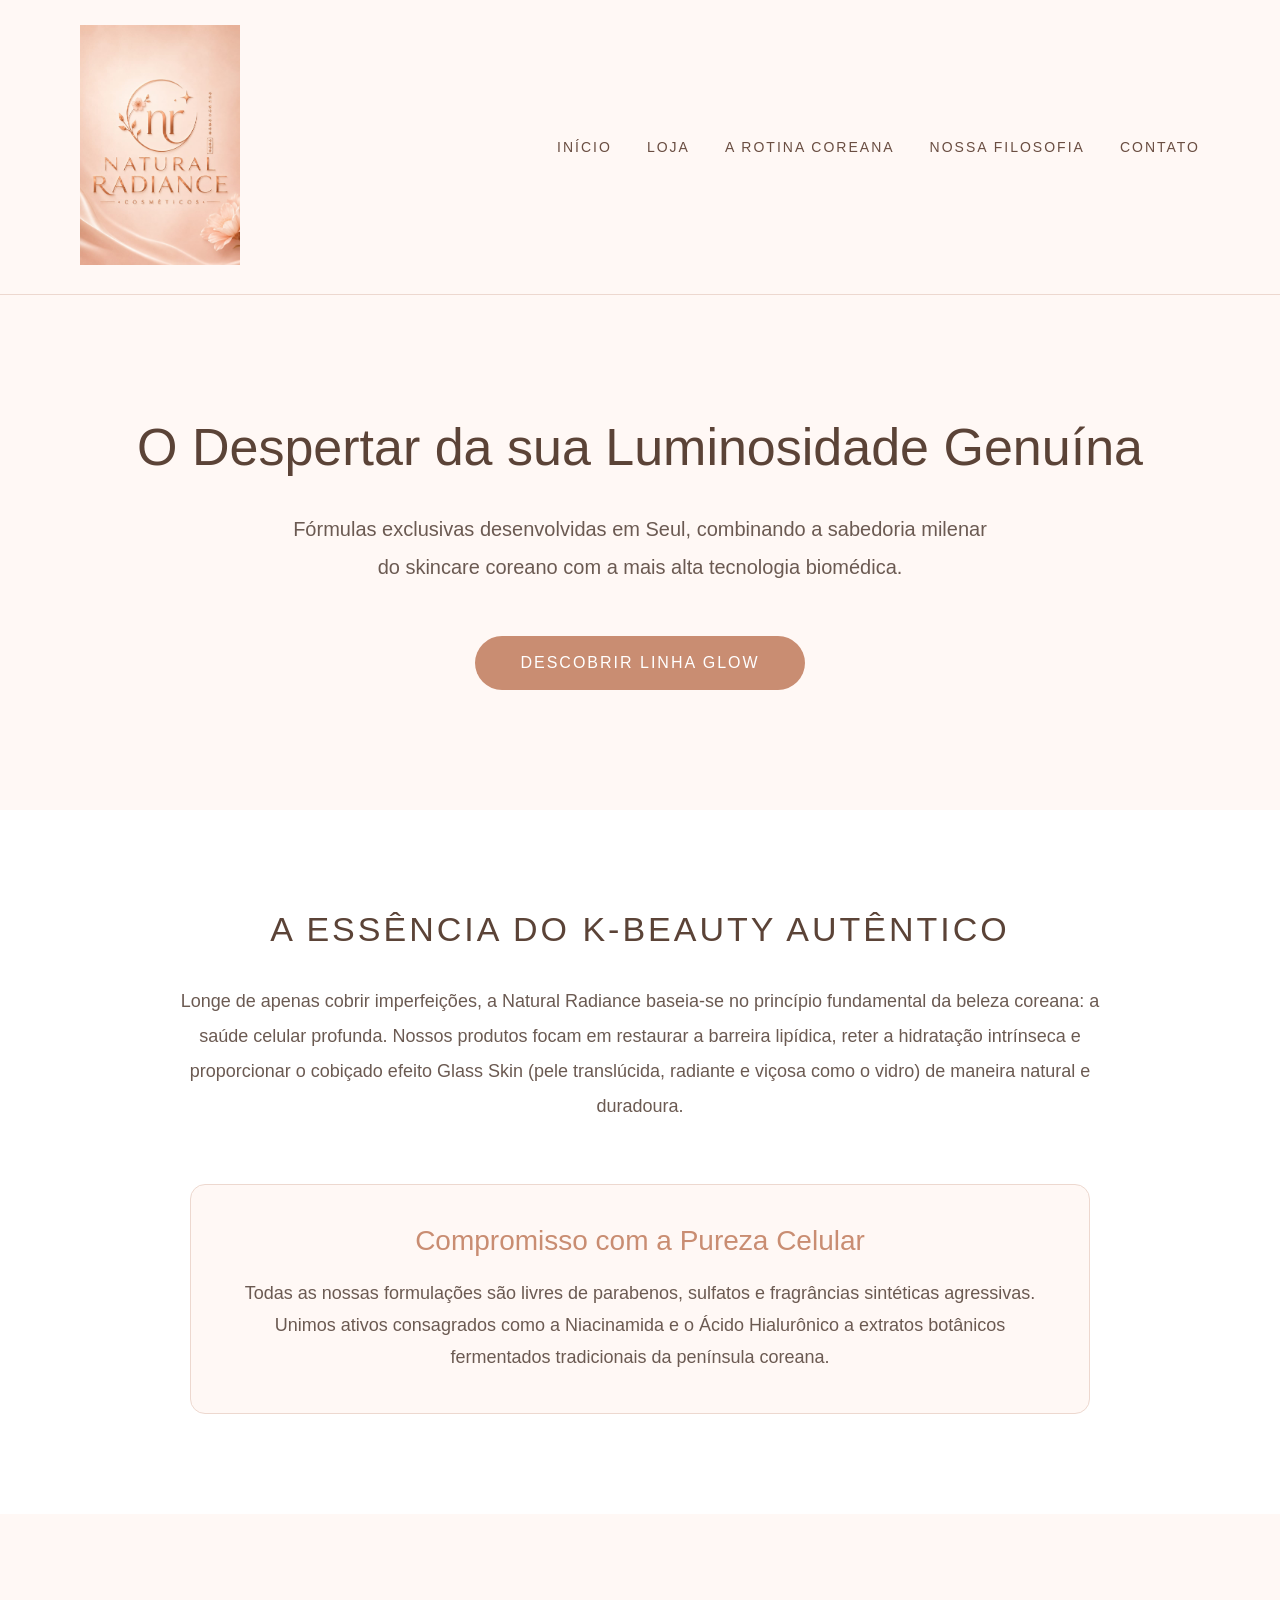
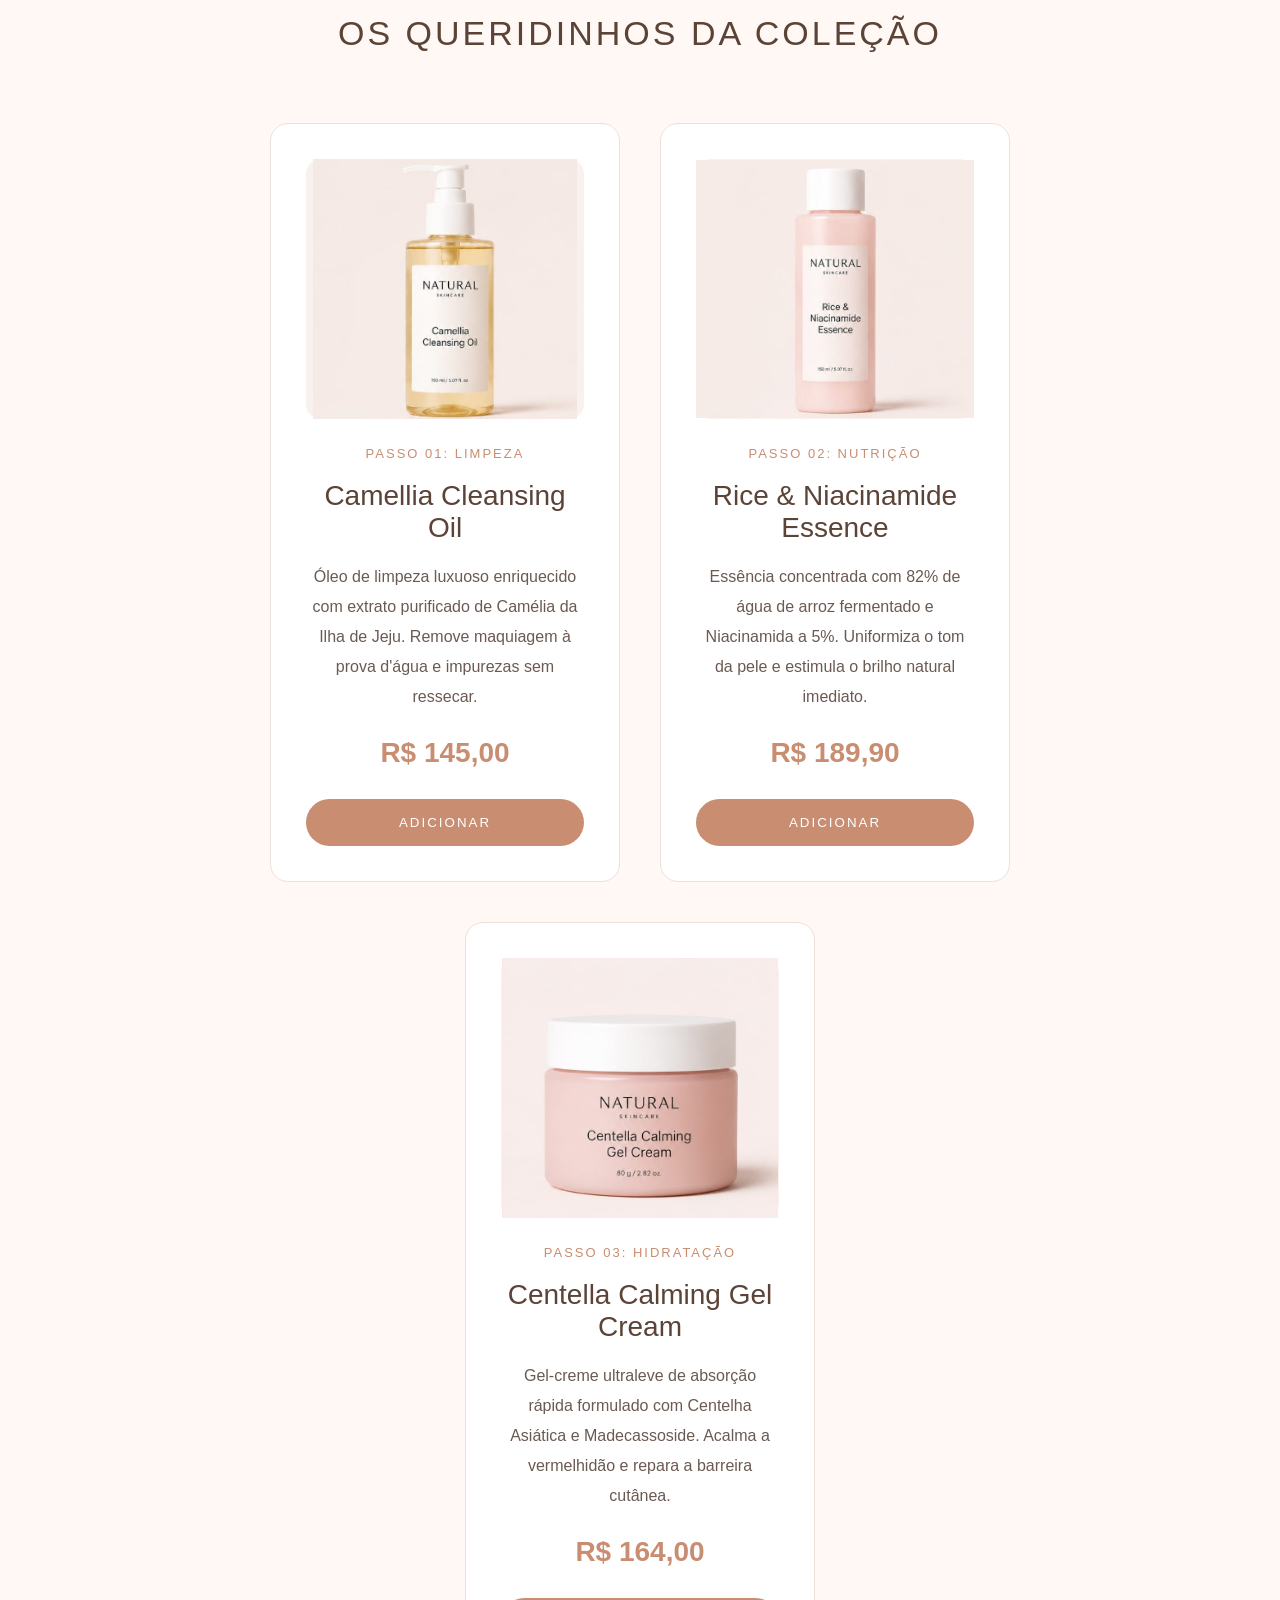
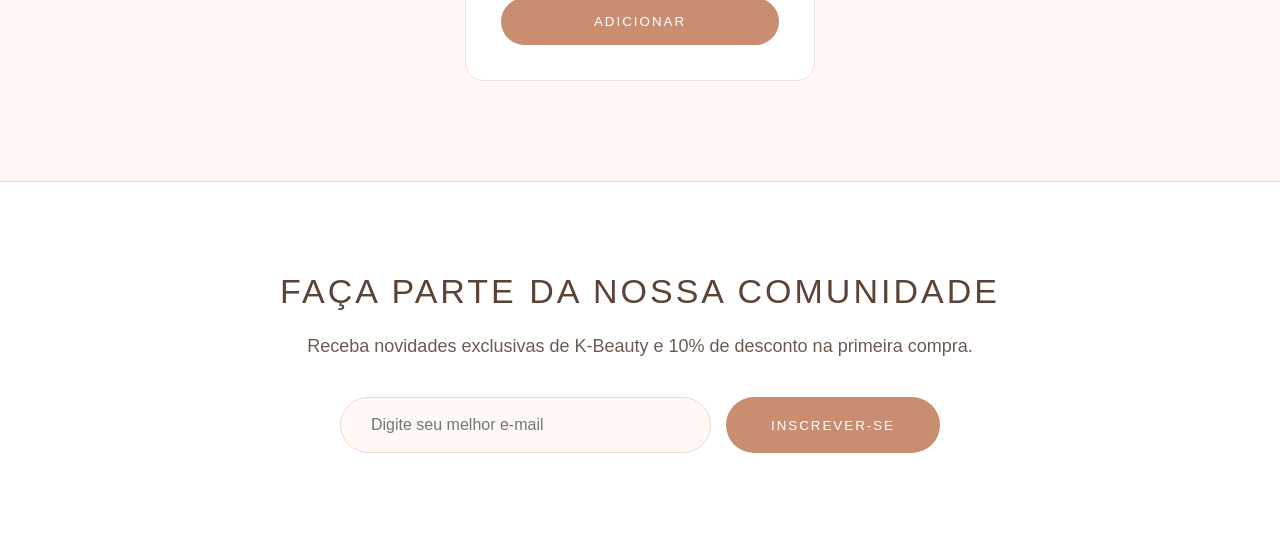
<file: natural radiance/index.html>
<!DOCTYPE html>
<html lang="pt-BR">

<head>

    <meta charset="UTF-8">

    <meta name="viewport"
          content="width=device-width, initial-scale=1.0">

    <title>Natural Radiance Cosméticos</title>

    <link rel="stylesheet"
          href="style.css">

</head>

<body>

<header>

    <div class="logo">

        <img src="imagens/logo.png" alt="Natural Radiance">

    </div>

    <nav>

        <a href="#">INÍCIO</a>
        <a href="#">LOJA</a>
        <a href="#">A ROTINA COREANA</a>
        <a href="#">NOSSA FILOSOFIA</a>
        <a href="#">CONTATO</a>

    </nav>

</header>

<section class="hero">

    <h1>O Despertar da sua Luminosidade Genuína</h1>

    <p>

        Fórmulas exclusivas desenvolvidas em Seul,
        combinando a sabedoria milenar do skincare
        coreano com a mais alta tecnologia biomédica.

    </p>

    <a href="#colecao" class="botao">
    DESCOBRIR LINHA GLOW
</a>

</section>
<section class="essencia">

    <h2>
        A ESSÊNCIA DO K-BEAUTY AUTÊNTICO
    </h2>

    <p class="texto-principal">

        Longe de apenas cobrir imperfeições, a Natural Radiance baseia-se
        no princípio fundamental da beleza coreana: a saúde celular profunda.
        Nossos produtos focam em restaurar a barreira lipídica, reter a
        hidratação intrínseca e proporcionar o cobiçado efeito Glass Skin
        (pele translúcida, radiante e viçosa como o vidro) de maneira
        natural e duradoura.

    </p>

    <div class="pureza">

        <h3>
            Compromisso com a Pureza Celular
        </h3>

        <p>

            Todas as nossas formulações são livres de parabenos,
            sulfatos e fragrâncias sintéticas agressivas.
            Unimos ativos consagrados como a Niacinamida e o
            Ácido Hialurônico a extratos botânicos fermentados
            tradicionais da península coreana.

        </p>

    </div>

</section>

<section id="colecao" class="colecao">

    <h2>OS QUERIDINHOS DA COLEÇÃO</h2>

    <div class="produtos">

        <div class="produto">

            <div class="imagem-produto">

                <img src="imagens/camellia.png" alt="Camellia Cleansing Oil">

            </div>

            <span>PASSO 01: LIMPEZA</span>

            <h3>Camellia Cleansing Oil</h3>

            <p>

                Óleo de limpeza luxuoso enriquecido com extrato purificado de
                Camélia da Ilha de Jeju. Remove maquiagem à prova d'água e
                impurezas sem ressecar.

            </p>

            <h4>R$ 145,00</h4>

            <button>ADICIONAR</button>

        </div>

        <div class="produto">

            <div class="imagem-produto">

                <img src="imagens/rice.png" alt="Rice Essence">

            </div>

            <span>PASSO 02: NUTRIÇÃO</span>

            <h3>Rice & Niacinamide Essence</h3>

            <p>

                Essência concentrada com 82% de água de arroz fermentado e
                Niacinamida a 5%. Uniformiza o tom da pele e estimula o brilho
                natural imediato.

            </p>

            <h4>R$ 189,90</h4>

            <button>ADICIONAR</button>

        </div>

        <div class="produto">

            <div class="imagem-produto">

                <img src="imagens/centella.png" alt="Centella">

            </div>

            <span>PASSO 03: HIDRATAÇÃO</span>

            <h3>Centella Calming Gel Cream</h3>

            <p>

                Gel-creme ultraleve de absorção rápida formulado com Centelha
                Asiática e Madecassoside. Acalma a vermelhidão e repara a
                barreira cutânea.

            </p>

            <h4>R$ 164,00</h4>

            <button>ADICIONAR</button>

        </div>

    </div>

</section>

<section class="comunidade">
    <h2>FAÇA PARTE DA NOSSA COMUNIDADE</h2>
    <p>Receba novidades exclusivas de K-Beauty e 10% de desconto na primeira compra.</p>
    <form id="newsletter-form">
        <input type="email" id="email-input" placeholder="Digite seu melhor e-mail" required>
        <button type="submit" class="botao">INSCREVER-SE</button>
    </form>
</section>

<script>
    // Faz os botões "ADICIONAR" funcionarem
    const botoesAdicionar = document.querySelectorAll('.produto button');
    botoesAdicionar.forEach((botao) => {
        botao.addEventListener('click', (evento) => {
            const cardProduto = evento.target.closest('.produto');
            const nomeProduto = cardProduto.querySelector('h3').innerText;
            alert(`✨ ${nomeProduto} foi adicionado ao seu carrinho com sucesso!`);
        });
    });

    // Faz o botão "INSCREVER-SE" funcionar
    const formNewsletter = document.getElementById('newsletter-form');
    formNewsletter.addEventListener('submit', (evento) => {
        evento.preventDefault();
        const email = document.getElementById('email-input').value;
        alert(`🎉 Obrigado por se inscrever! Enviamos seu cupom de 10% de desconto para: ${email}`);
        formNewsletter.reset();
    });
</script>

<script src="script.js"></script>

</body>

</html>
</file>
<file: natural radiance/style.css>
*{
    margin:0;
    padding:0;
    box-sizing:border-box;
}

body{

    font-family:Arial, Helvetica, sans-serif;

    background:#FFF8F5;

    color:#5B4337;

}

header{

    width:100%;

    background:#FFF8F5;

    padding:25px 80px;

    display:flex;

    justify-content:space-between;

    align-items:center;

    border-bottom:1px solid #edd8cf;

}

.logo img{

    width:160px;

}

nav{

    display:flex;

    gap:35px;

}

nav a{

    text-decoration:none;

    color:#6A4E42;

    font-size:14px;

    letter-spacing:2px;

    transition:.3s;

}

nav a:hover{

    color:#C98D72;

}
.hero{

    width:100%;

    padding:120px 80px;

    background:#FFF8F5;

    text-align:center;

}
.hero h1{

    font-size:52px;

    color:#5B4337;

    font-weight:400;

    margin-bottom:30px;

    line-height:65px;

}
.hero p{

    width:700px;

    margin:auto;

    font-size:20px;

    color:#6B5A52;

    line-height:38px;

    margin-bottom:50px;

}
.botao{

    display:inline-block;

    padding:18px 45px;

    background:#C98D72;

    color:white;

    text-decoration:none;

    border-radius:50px;

    letter-spacing:2px;

    transition:.4s;

}
.botao:hover{

    background:#b87c60;

    transform:translateY(-3px);

}
.essencia{

    background:white;

    padding:100px 80px;

    text-align:center;

}
.essencia h2{

    font-size:34px;

    font-weight:400;

    letter-spacing:3px;

    color:#5B4337;

    margin-bottom:35px;

}
.texto-principal{

    max-width:950px;

    margin:auto;

    font-size:18px;

    line-height:35px;

    color:#6B5A52;

    margin-bottom:60px;

}
.pureza{

    max-width:900px;

    margin:auto;

    background:#FFF8F5;

    padding:40px;

    border-radius:15px;

    border:1px solid #edd8cf;

}
.pureza h3{

    font-size:28px;

    font-weight:400;

    margin-bottom:20px;

    color:#C98D72;

}
.pureza p{

    font-size:18px;

    line-height:32px;

    color:#6B5A52;

}
.colecao{

    padding:100px 80px;

    background:#FFF8F5;

}
.colecao h2{

    text-align:center;

    font-size:34px;

    font-weight:400;

    letter-spacing:3px;

    margin-bottom:70px;

    color:#5B4337;

}
.produtos{

    display:flex;

    justify-content:center;

    gap:40px;

    flex-wrap:wrap;

}
.produto{

    width:350px;

    background:white;

    border-radius:18px;

    padding:35px;

    text-align:center;

    border:1px solid #ece1da;

    transition:.4s;

}
.produto:hover{

    transform:translateY(-8px);

    box-shadow:0 20px 40px rgba(0,0,0,.08);

}
.imagem-produto{

    width:100%;

    height:260px;

    background:#F8F1ED;

    border-radius:15px;

    display:flex;

    justify-content:center;

    align-items:center;

    margin-bottom:25px;

}
.imagem-produto img{

    width:100%;

    height:100%;

    object-fit:contain;

}

.produto span{

    color:#C98D72;

    font-size:13px;

    letter-spacing:2px;

}
.produto h3{

    margin:18px 0;

    font-size:28px;

    font-weight:400;

    color:#5B4337;

}
.produto p{

    line-height:30px;

    color:#6B5A52;

    margin-bottom:25px;

}
.produto h4{

    font-size:28px;

    color:#C98D72;

    margin-bottom:30px;

}
.produto button{

    width:100%;

    padding:16px;

    border:none;

    background:#C98D72;

    color:white;

    border-radius:50px;

    cursor:pointer;

    letter-spacing:2px;

    transition:.3s;

}
.produto button:hover{

    background:#b77b61;

}
html{
    scroll-behavior: smooth;
}
/* Estilização da Seção Comunidade */
.comunidade {
    background: white;
    padding: 90px 80px;
    text-align: center;
    border-top: 1px solid #edd8cf;
}

.comunidade h2 {
    font-size: 34px;
    font-weight: 400;
    letter-spacing: 3px;
    color: #5B4337;
    margin-bottom: 25px;
}

.comunidade p {
    font-size: 18px;
    color: #6B5A52;
    margin-bottom: 40px;
}

#newsletter-form {
    display: flex;
    justify-content: center;
    gap: 15px;
    max-width: 600px;
    margin: auto;
}

#email-input {
    flex: 1;
    padding: 18px 30px;
    border: 1px solid #edd8cf;
    border-radius: 50px;
    font-size: 16px;
    outline: none;
    color: #5B4337;
    background: #FFF8F5;
    transition: 0.3s;
}

#email-input:focus {
    border-color: #C98D72;
    background: white;
}

#newsletter-form .botao {
    border: none;
    cursor: pointer;
}
</file>
